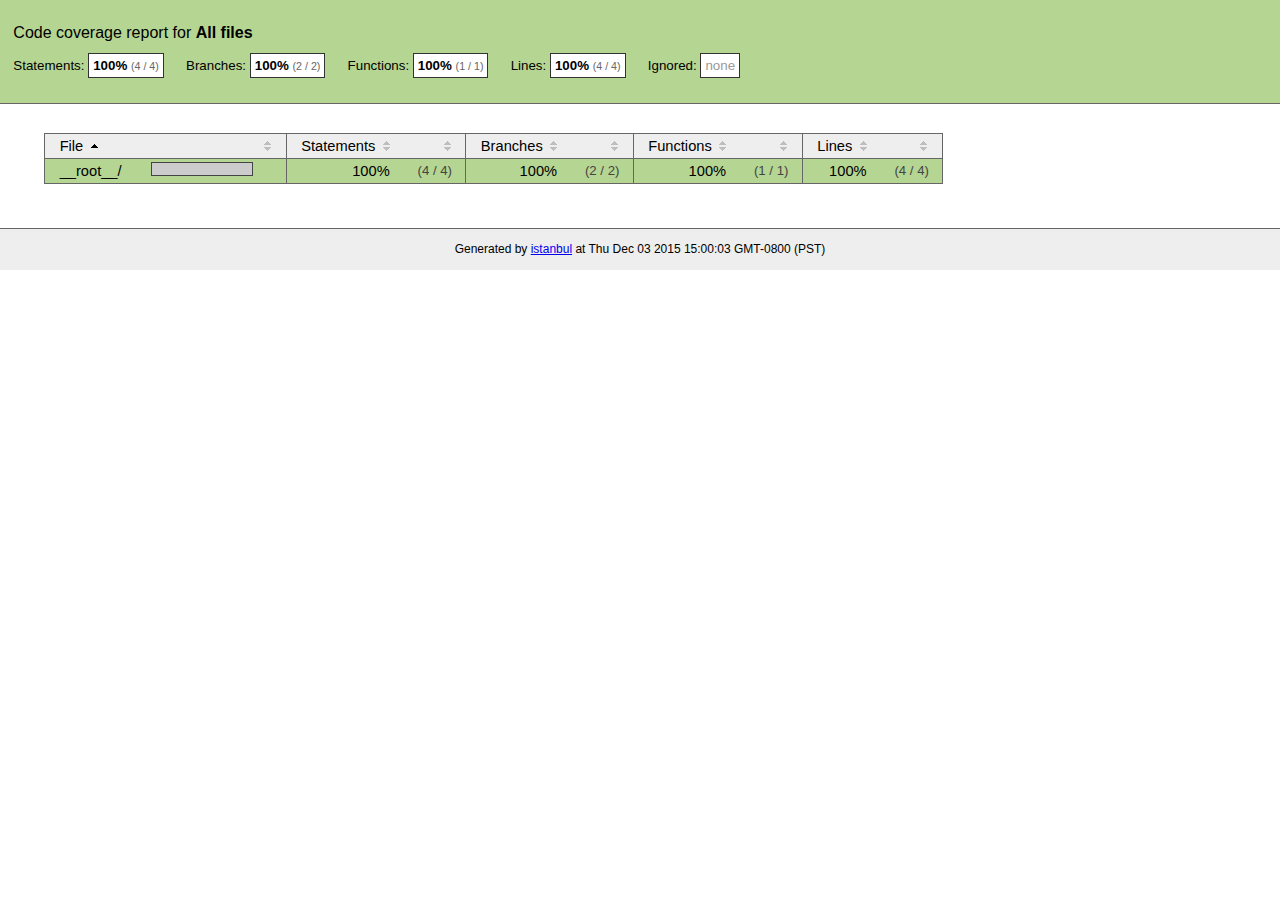
<file: .metadata/.plugins/org.eclipse.wildwebdeveloper.embedder.node/node-v16.14.2-win-x64/node_modules/npm/node_modules/unique-filename/coverage/index.html>
<!doctype html>
<html lang="en">
<head>
    <title>Code coverage report for All files</title>
    <meta charset="utf-8">
    <link rel="stylesheet" href="prettify.css">
    <link rel="stylesheet" href="base.css">
    <style type='text/css'>
        div.coverage-summary .sorter {
            background-image: url(sort-arrow-sprite.png);
        }
    </style>
</head>
<body>
<div class="header high">
    <h1>Code coverage report for <span class="entity">All files</span></h1>
    <h2>
        Statements: <span class="metric">100% <small>(4 / 4)</small></span> &nbsp;&nbsp;&nbsp;&nbsp;
        Branches: <span class="metric">100% <small>(2 / 2)</small></span> &nbsp;&nbsp;&nbsp;&nbsp;
        Functions: <span class="metric">100% <small>(1 / 1)</small></span> &nbsp;&nbsp;&nbsp;&nbsp;
        Lines: <span class="metric">100% <small>(4 / 4)</small></span> &nbsp;&nbsp;&nbsp;&nbsp;
        Ignored: <span class="metric"><span class="ignore-none">none</span></span> &nbsp;&nbsp;&nbsp;&nbsp;
    </h2>
    <div class="path"></div>
</div>
<div class="body">
<div class="coverage-summary">
<table>
<thead>
<tr>
   <th data-col="file" data-fmt="html" data-html="true" class="file">File</th>
   <th data-col="pic" data-type="number" data-fmt="html" data-html="true" class="pic"></th>
   <th data-col="statements" data-type="number" data-fmt="pct" class="pct">Statements</th>
   <th data-col="statements_raw" data-type="number" data-fmt="html" class="abs"></th>
   <th data-col="branches" data-type="number" data-fmt="pct" class="pct">Branches</th>
   <th data-col="branches_raw" data-type="number" data-fmt="html" class="abs"></th>
   <th data-col="functions" data-type="number" data-fmt="pct" class="pct">Functions</th>
   <th data-col="functions_raw" data-type="number" data-fmt="html" class="abs"></th>
   <th data-col="lines" data-type="number" data-fmt="pct" class="pct">Lines</th>
   <th data-col="lines_raw" data-type="number" data-fmt="html" class="abs"></th>
</tr>
</thead>
<tbody><tr>
	<td class="file high" data-value="__root__/"><a href="__root__/index.html">__root__/</a></td>
	<td data-value="100" class="pic high"><span class="cover-fill cover-full" style="width: 100px;"></span><span class="cover-empty" style="width:0px;"></span></td>
	<td data-value="100" class="pct high">100%</td>
	<td data-value="4" class="abs high">(4&nbsp;/&nbsp;4)</td>
	<td data-value="100" class="pct high">100%</td>
	<td data-value="2" class="abs high">(2&nbsp;/&nbsp;2)</td>
	<td data-value="100" class="pct high">100%</td>
	<td data-value="1" class="abs high">(1&nbsp;/&nbsp;1)</td>
	<td data-value="100" class="pct high">100%</td>
	<td data-value="4" class="abs high">(4&nbsp;/&nbsp;4)</td>
	</tr>

</tbody>
</table>
</div>
</div>
<div class="footer">
    <div class="meta">Generated by <a href="http://istanbul-js.org/" target="_blank">istanbul</a> at Thu Dec 03 2015 15:00:03 GMT-0800 (PST)</div>
</div>
<script src="prettify.js"></script>
<script>
window.onload = function () {
        if (typeof prettyPrint === 'function') {
            prettyPrint();
        }
};
</script>
<script src="sorter.js"></script>
</body>
</html>
</file>
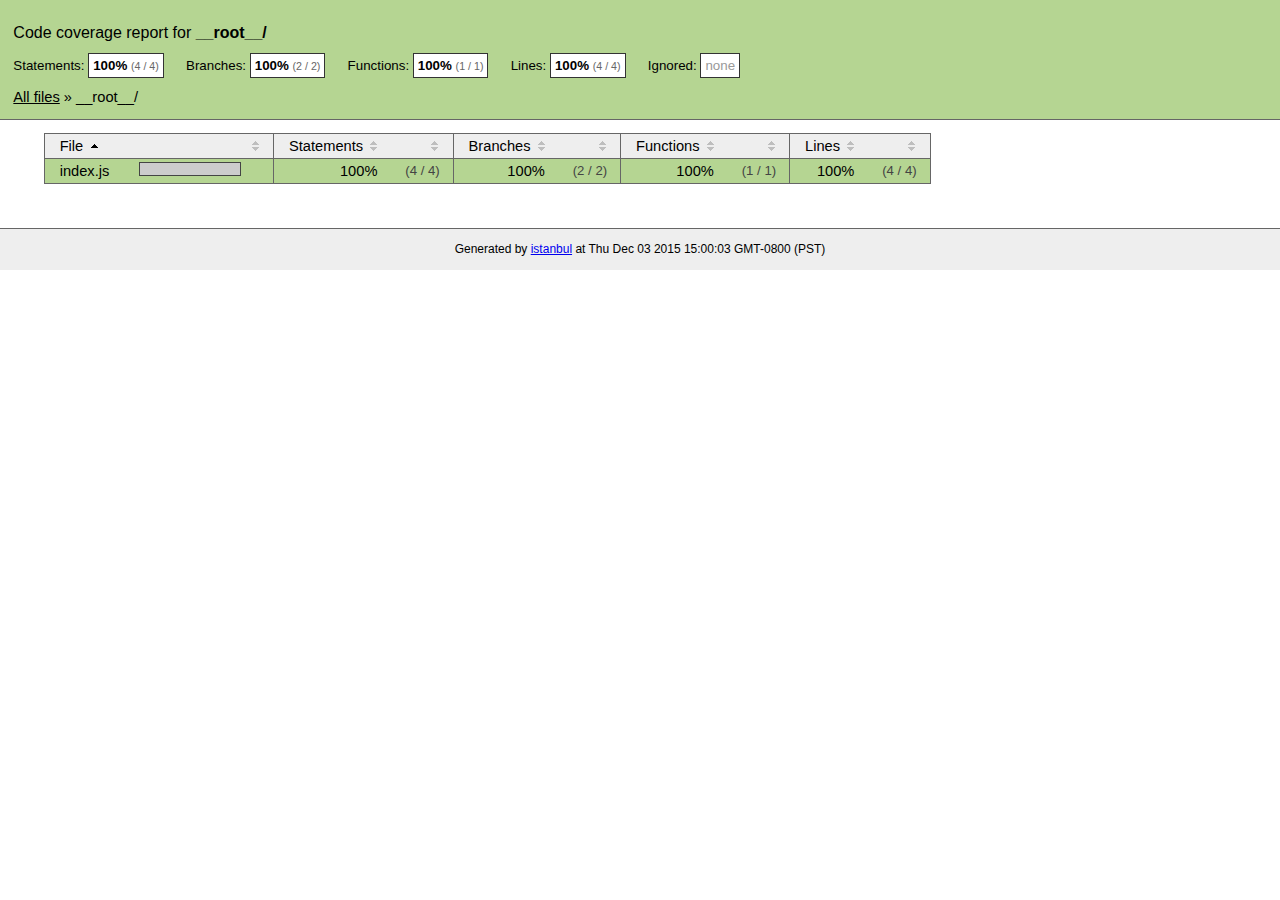
<file: .metadata/.plugins/org.eclipse.wildwebdeveloper.embedder.node/node-v16.14.2-win-x64/node_modules/npm/node_modules/unique-filename/coverage/__root__/index.html>
<!doctype html>
<html lang="en">
<head>
    <title>Code coverage report for __root__/</title>
    <meta charset="utf-8">
    <link rel="stylesheet" href="../prettify.css">
    <link rel="stylesheet" href="../base.css">
    <style type='text/css'>
        div.coverage-summary .sorter {
            background-image: url(../sort-arrow-sprite.png);
        }
    </style>
</head>
<body>
<div class="header high">
    <h1>Code coverage report for <span class="entity">__root__/</span></h1>
    <h2>
        Statements: <span class="metric">100% <small>(4 / 4)</small></span> &nbsp;&nbsp;&nbsp;&nbsp;
        Branches: <span class="metric">100% <small>(2 / 2)</small></span> &nbsp;&nbsp;&nbsp;&nbsp;
        Functions: <span class="metric">100% <small>(1 / 1)</small></span> &nbsp;&nbsp;&nbsp;&nbsp;
        Lines: <span class="metric">100% <small>(4 / 4)</small></span> &nbsp;&nbsp;&nbsp;&nbsp;
        Ignored: <span class="metric"><span class="ignore-none">none</span></span> &nbsp;&nbsp;&nbsp;&nbsp;
    </h2>
    <div class="path"><a href="../index.html">All files</a> &#187; __root__/</div>
</div>
<div class="body">
<div class="coverage-summary">
<table>
<thead>
<tr>
   <th data-col="file" data-fmt="html" data-html="true" class="file">File</th>
   <th data-col="pic" data-type="number" data-fmt="html" data-html="true" class="pic"></th>
   <th data-col="statements" data-type="number" data-fmt="pct" class="pct">Statements</th>
   <th data-col="statements_raw" data-type="number" data-fmt="html" class="abs"></th>
   <th data-col="branches" data-type="number" data-fmt="pct" class="pct">Branches</th>
   <th data-col="branches_raw" data-type="number" data-fmt="html" class="abs"></th>
   <th data-col="functions" data-type="number" data-fmt="pct" class="pct">Functions</th>
   <th data-col="functions_raw" data-type="number" data-fmt="html" class="abs"></th>
   <th data-col="lines" data-type="number" data-fmt="pct" class="pct">Lines</th>
   <th data-col="lines_raw" data-type="number" data-fmt="html" class="abs"></th>
</tr>
</thead>
<tbody><tr>
	<td class="file high" data-value="index.js"><a href="index.js.html">index.js</a></td>
	<td data-value="100" class="pic high"><span class="cover-fill cover-full" style="width: 100px;"></span><span class="cover-empty" style="width:0px;"></span></td>
	<td data-value="100" class="pct high">100%</td>
	<td data-value="4" class="abs high">(4&nbsp;/&nbsp;4)</td>
	<td data-value="100" class="pct high">100%</td>
	<td data-value="2" class="abs high">(2&nbsp;/&nbsp;2)</td>
	<td data-value="100" class="pct high">100%</td>
	<td data-value="1" class="abs high">(1&nbsp;/&nbsp;1)</td>
	<td data-value="100" class="pct high">100%</td>
	<td data-value="4" class="abs high">(4&nbsp;/&nbsp;4)</td>
	</tr>

</tbody>
</table>
</div>
</div>
<div class="footer">
    <div class="meta">Generated by <a href="http://istanbul-js.org/" target="_blank">istanbul</a> at Thu Dec 03 2015 15:00:03 GMT-0800 (PST)</div>
</div>
<script src="../prettify.js"></script>
<script>
window.onload = function () {
        if (typeof prettyPrint === 'function') {
            prettyPrint();
        }
};
</script>
<script src="../sorter.js"></script>
</body>
</html>
</file>
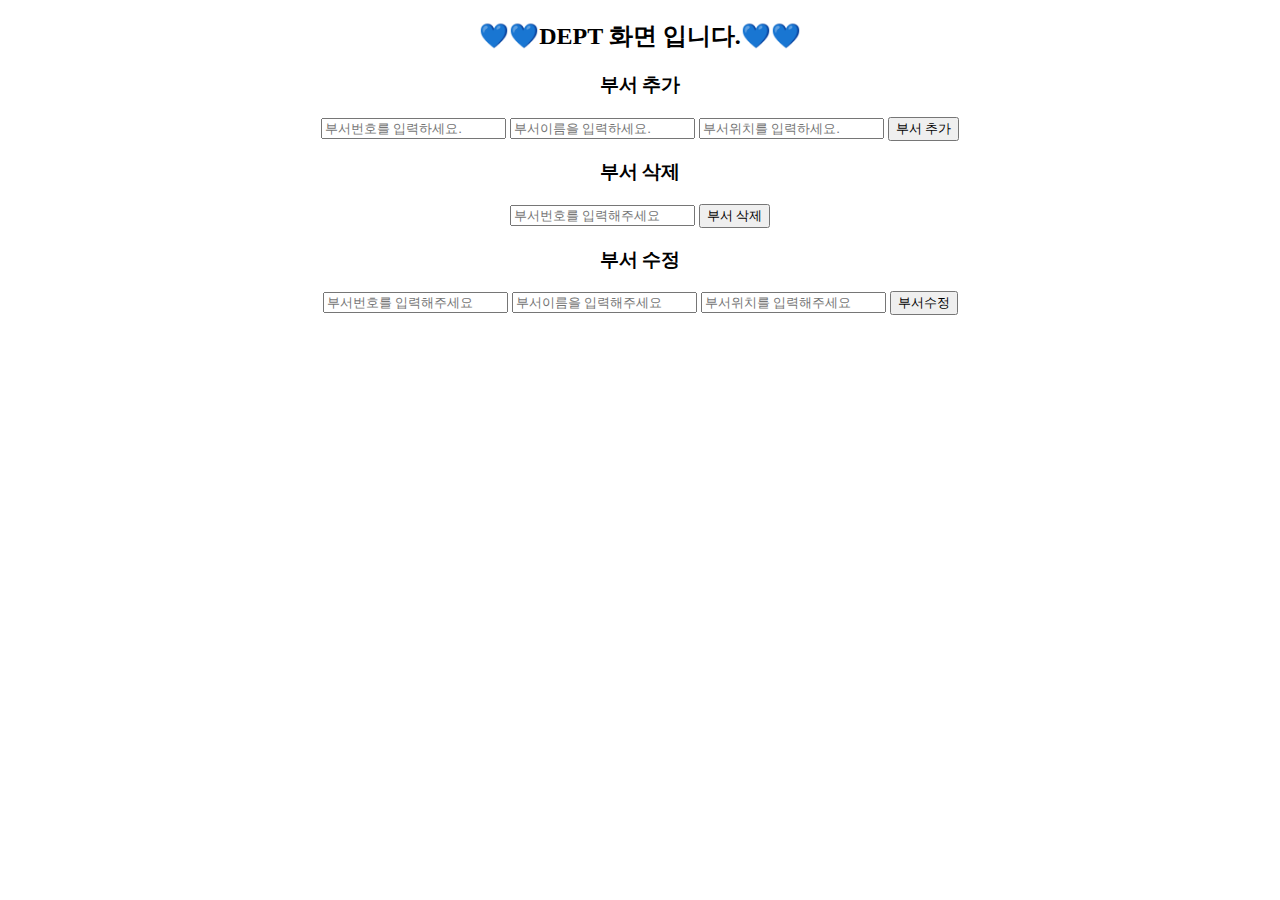
<file: demo/src/main/resources/templates/dept.html>
<!DOCTYPE html>
<html>
<head>
<meta charset="UTF-8">
<title>Insert title here</title>
<style>
body {
	text-align: center;
}

h2 {
	text-align: center;
}

table {
	font-family: arial, sans-serif;
	border-collapse: collapse;
	width: 100%;
}

td, th {
	border: 1px solid #dddddd;
	text-align: center;
	padding: 8px;
}

tr:nth-child(even) {
	background-color: skyblue;
}
</style>
</head>
<body>
	<h2>💙💙DEPT 화면 입니다.💙💙</h2>
	<h3>부서 추가</h3>
	<input id="deptno" type="text" placeholder="부서번호를 입력하세요." />
	<input id="dname" type="text" placeholder="부서이름을 입력하세요." />
	<input id="loc" type="text" placeholder="부서위치를 입력하세요." />
	<button onclick="deptJoin()" type="button">부서 추가</button>
	
	<h3>부서 삭제</h3>
	<input id="d_deptno" type="text" placeholder="부서번호를 입력해주세요">
	<button type="button" onclick="deptDelete()">부서 삭제</button>
	
	<h3>부서 수정</h3>
	<input id = "u_deptno" type = "text" placeholder ="부서번호를 입력해주세요">
	<input id = "u_dname" type = "text" placeholder = "부서이름을 입력해주세요">
	<input id = "u_loc" type = "text" placeholder = "부서위치를 입력해주세요">
	<button type ="button" onclick="updateDept()">부서수정</button>
	<div id="data"></div>

</body>
<script src="https://code.jquery.com/jquery-3.6.1.js"
	integrity="sha256-3zlB5s2uwoUzrXK3BT7AX3FyvojsraNFxCc2vC/7pNI="
	crossorigin="anonymous"></script>
<script type="text/javascript">
	function doSubmit() {
		//AJAX 호출
		$
				.ajax({
					url : '/api/v1/dept',
					contentType : 'application/json',//서버에 json타입으로 보낼 예정(요청)
					type : 'GET',
					dataType : 'json',
					success : function(response) {
						console.log(response)
						var table = "<table align = center><th>DEPTNO</th><th>DNAME</th><th>LOC</th> ";
						for ( var i in response) {
							table += "<tr><td>" + response[i].deptno
									+ "</td><td>" + response[i].dname
									+ "</td><td>" + response[i].loc
									+ "</td></tr>"
						}
						;
						table += "</table>"
						$("#data").append(table);
					}
				})
	}
	function deptJoin() {
		var deptno = $("#deptno").val();
		var dname = $("#dname").val();
		var loc = $("#loc").val();

		var jsonData = {
			"deptno" : deptno,
			"dname" : dname,
			"loc" : loc,
		};
		if (deptno == "") {
			alert("부서번호를 입력해주세요💢💢💢💢")
			$("#deptno").focus();
			return false;
		}
		//AJAX 호출
		$.ajax({
			url : '/api/v1/dept/deptjoin',
			contentType : 'application/json',//서버에 json타입으로 보낼 예정(요청)
			type : 'POST',
			data : JSON.stringify(jsonData),
			dataType : 'json',
			success : function(response) {
				console.log(response);
				alert("💌부서추가성공💌");
				location.reload();//강제새로고침
			}
		});
	}
	doSubmit();
	function deptDelete() {
		//사원번호입력이 1~9999 넘으면 "잘못된 사원번호 입니다" alert
		var deptno = $("#d_deptno").val();
		if (deptno == "") {
			alert("부서번호를 입력해주세요💢💢💢💢")
			$("#deptno").focus();
			return false;
		}
		//사원삭제
		$.ajax({
			url : "/api/v1/dept/" + deptno,
			type : 'DELETE',
			dataType : 'json',
			success : function(response) {
				console.log(response)
				alert("💔부서삭제완료💔")
				location.reload();//강제새로고침
			}
		});
	}
	function updateDept(){
		var deptno = $("#u_deptno").val();
		var dname = $("#u_dname").val();
		var loc = $("#u_loc").val();
		
		var jsonData = {
				"deptno" : deptno,
				"dname" : dname,
				"loc" : loc,
			};
		$.ajax({
			url : '/api/v1/dept/',
			type : 'PATCH',
			contentType : 'application/json',//서버에 json타입으로 보낼 예정(요청)
			data : JSON.stringify(jsonData),
			dataType : 'json',
			success : function(response) {
				console.log(response);
				alert("부서수정완료");
				location.reload();//강제새로고침
			}
		});
	}
	
</script>
</html>
</file>
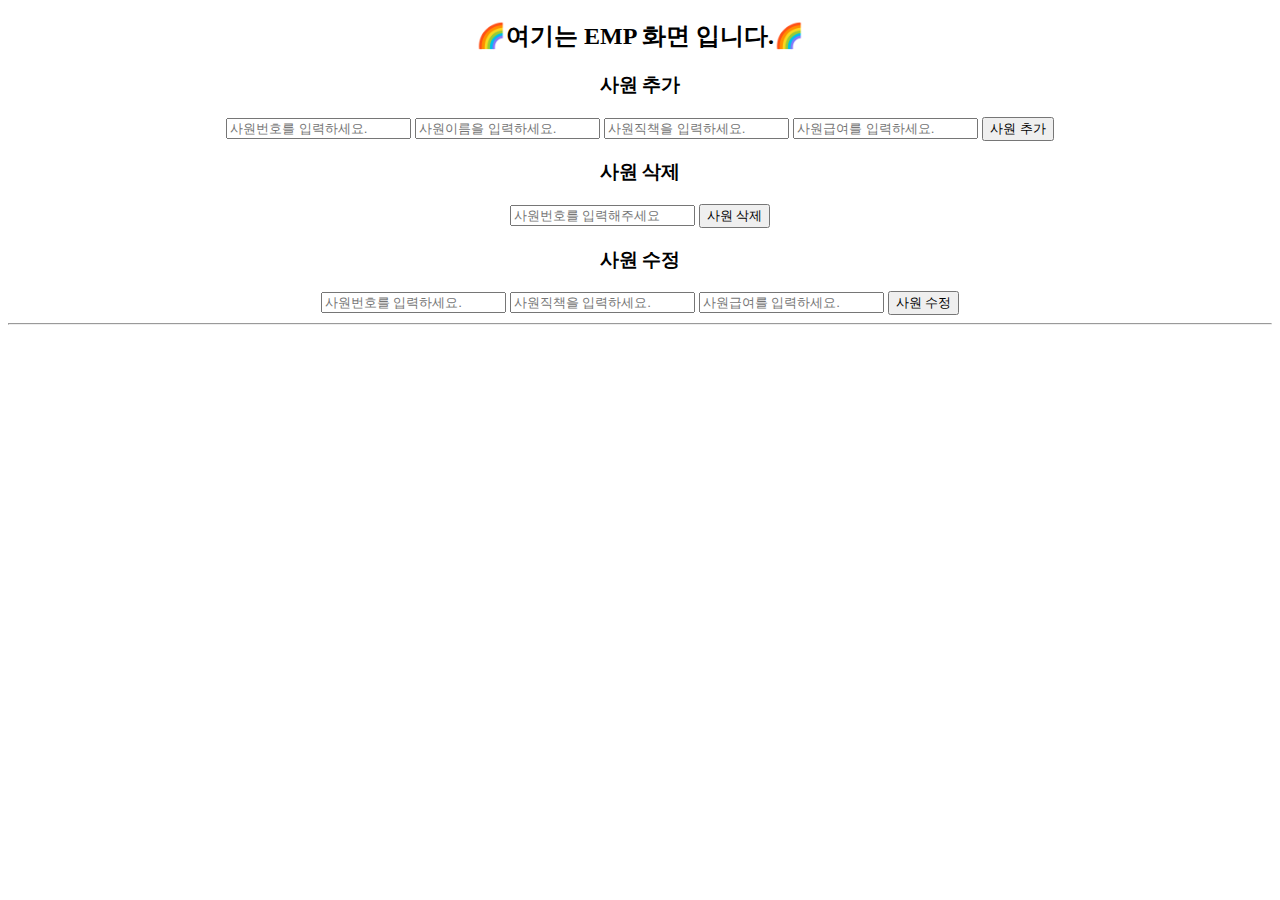
<file: demo/src/main/resources/templates/emp.html>
<!DOCTYPE html>
<html>
<head>
<meta charset="UTF-8">
<title>Insert title here</title>
<style>
body {
	text-align: center;
}

h2 {
	text-align: center;
}

table {
	font-family: arial, sans-serif;
	border-collapse: collapse;
	width: 100%;
}

td, th {
	border: 1px solid #dddddd;
	text-align: center;
	padding: 8px;
}

tr:nth-child(even) {
	background-color: lightpink;
}
</style>
</head>
<body>
	<h2>🌈여기는 EMP 화면 입니다.🌈</h2>
	<h3>사원 추가</h3>
	<input id="empno" type="text" placeholder="사원번호를 입력하세요." />
	<input id="ename" type="text" placeholder="사원이름을 입력하세요." />
	<input id="job" type="text" placeholder="사원직책을 입력하세요." />
	<input id="sal" type="text" placeholder="사원급여를 입력하세요." />
	<button onclick="join()" type="button">사원 추가</button>
	
	<h3>사원 삭제</h3>
	<input id="d_empno" type="text" placeholder="사원번호를 입력해주세요">
	<button type="button" onclick="doDelete()">사원 삭제</button>

	<h3>사원 수정</h3>
	<input id="u_empno" type="text" placeholder="사원번호를 입력하세요." />
	<input id="u_job" type="text" placeholder="사원직책을 입력하세요." />
	<input id="u_sal" type="text" placeholder="사원급여를 입력하세요." />
	<button onclick="doUpdate()" type="button">사원 수정</button>
<hr>	
	<div id="data"></div>

</body>
<script src="https://code.jquery.com/jquery-3.6.1.js"
	integrity="sha256-3zlB5s2uwoUzrXK3BT7AX3FyvojsraNFxCc2vC/7pNI="
	crossorigin="anonymous"></script>
<script type="text/javascript">
	function doSubmit() {
		//AJAX 호출
		$.ajax({
			url : '/api/v1/emp',
			contentType : 'application/json',//서버에 json타입으로 보낼 예정(요청)
			type : 'GET',
			dataType : 'json',
			success : function(response) {
				console.log(response)
				var table = "<table align = center> ";
				for ( var i in response) {
					table += "<tr><td>" + response[i].empno + "</td><td>"
							+ response[i].ename + "</td><td>" + response[i].job
							+ "</td><td>" + response[i].hiredate + "</td><td>"
							+ response[i].sal + "</td></tr>"
				}
				;
				table += "</table>"
				$("#data").append(table);
			}
		})
	}
	function join() {
		var empno = $("#empno").val();
		var ename = $("#ename").val();
		var job = $("#job").val();
		var sal = $("#sal").val();

		var jsonData = {
			"empno" : empno,
			"ename" : ename,
			"job" : job,
			"sal" : sal,
		};
		//AJAX 호출
		$.ajax({
			url : '/api/v1/emp/join',
			contentType : 'application/json',//서버에 json타입으로 보낼 예정(요청)
			type : 'POST',
			data : JSON.stringify(jsonData),
			dataType : 'json',
			success : function(response) {
				console.log(response)
				alert("사원추가완료")
				location.reload();//강제새로고침
			}
		});
	}
	doSubmit();
	function doDelete() {
		//사원번호입력이 1~9999 넘으면 "잘못된 사원번호 입니다" alert
		var empno = $("#d_empno").val();
		if (empno == "") {
			alert("사원번호를 입력해주세요")
			$("#d_empno").focus();
			return false;
		}
		if (empno<1 || empno>9999) {
			alert("잘못된 사원번호 입니다")
			$("#d_empno").focus();
			$("#d_empno").val('');
			return false;
		}
		//사원삭제
		$.ajax({
			url : "/api/v1/emp/"+empno,
			type : 'DELETE',
			dataType : 'json',
			success : function(response) {
				console.log(response)
				alert("사원삭제완료")
				location.reload();//강제새로고침
			}
		});
		
	}
	function doUpdate(){
		var empno = $("#u_empno").val();
		var job = $("#u_job").val();
		var sal = $("#u_sal").val();

		var jsonData = {
			"empno" : empno,
			"job" : job,
			"sal" : sal,
		};
		$.ajax({
			url : '/api/v1/emp/',
			type : 'PATCH',
			contentType : 'application/json',//서버에 json타입으로 보낼 예정(요청)
			data : JSON.stringify(jsonData),
			dataType : 'json',
			success : function(response) {
				console.log(response);
				alert("사원수정완료");
				location.reload();//강제새로고침
			}
		});
	}
	
</script>
</html>
</file>
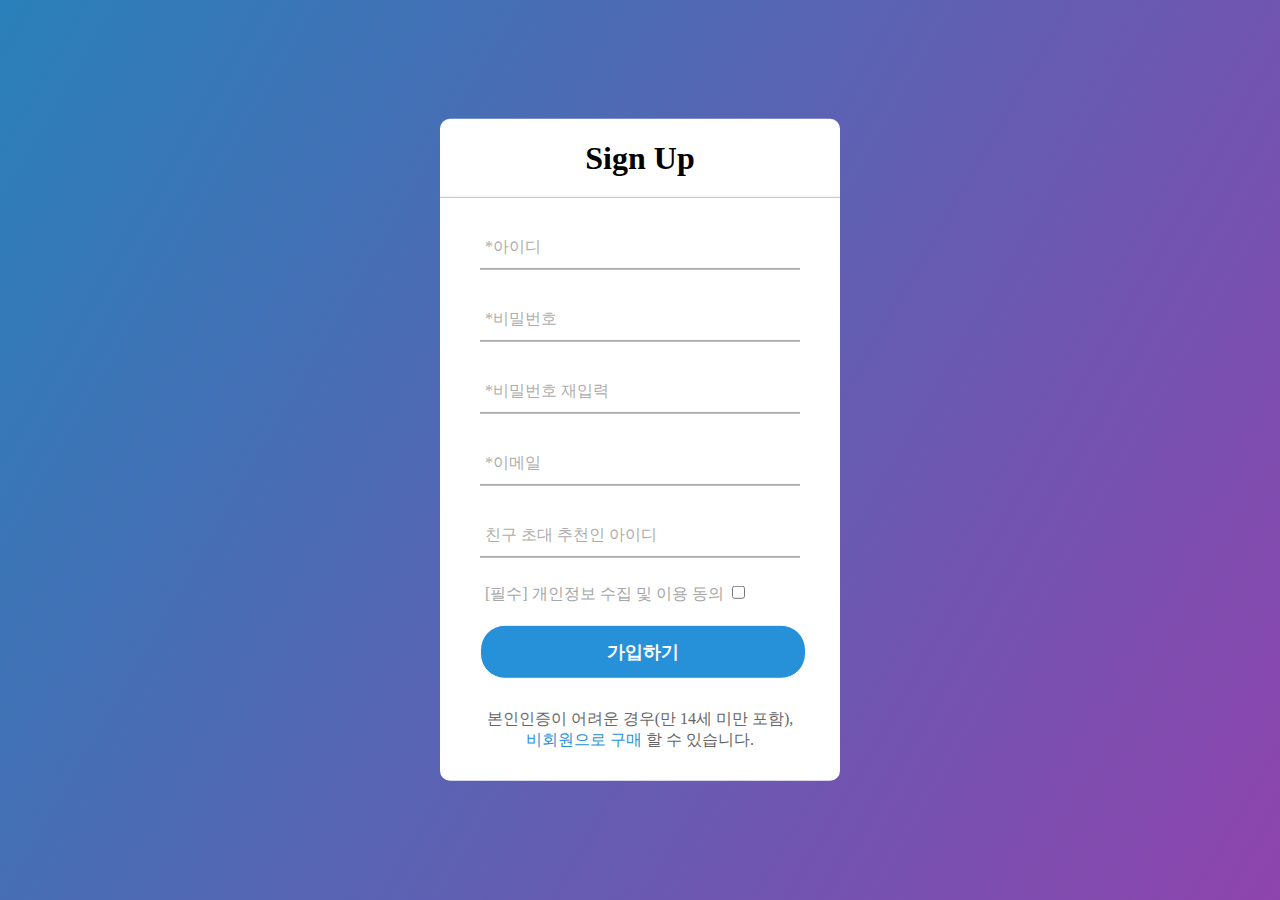
<file: demo/src/main/resources/templates/login.html>
<!DOCTYPE html>
<html lang="en">
  <head>
    <meta charset="UTF-8" />
    <meta http-equiv="X-UA-Compatible" content="IE=edge" />
    <meta name="viewport" content="width=device-width, initial-scale=1.0" />
    <title>상원쇼핑몰</title>
    <style>
    body {
    margin: 0;
    padding: 0;
    background: linear-gradient(120deg, #2980b9, #8e44ad);
    height: 100vh;
    overflow: hidden;
    box-sizing: border-box;
    }

    .container {
    position: absolute;
    top: 50%;
    left: 50%;
    transform: translate(-50%, -50%);
    width: 400px;
    background: white;
    border-radius: 10px;
    }

    .container h1 {
    text-align: center;
    padding: 0 0 20px 0;
    border-bottom: 1px solid silver;
    }

    .login-form {
    padding: 0 40px;
    }

    .txt-field {
    position: relative;
    border-bottom: 2px solid #adadad;
    margin: 30px 0;
    }

    .txt-field input {
    width: 100%;
    padding: 0 5px;
    height: 40px;
    font-size: 16px;
    border: none;
    outline: none;
    }

    .txt-field input:focus ~ label,
    .txt-field input:valid ~ label {
    top: -5px;
    color: #2691d9;
    transition: 0.5s;
    font-size: 13px;
    }

    .txt-field label {
    position: absolute;
    top: 50%;
    left: 5px;
    color: #adadad;
    transform: translateY(-50%);
    font-size: 16px;
    pointer-events: none;
    }

    .pass {
    margin: -5px 0 20px 5px;
    color: #a6a6a6;
    cursor: pointer;
    }

    .pass:hover {
    text-decoration: underline;
    }

    .login-btn {
    width: 100%;
    height: 50px;
    border: 1px solid;
    background: #2691d9;
    border-radius: 25px;
    font-size: 18px;
    text-align: center;
    color: white;
    font-weight: 700;
    cursor: pointer;
    outline: none;
    }

    .signup-link {
    margin: 30px 0;
    text-align: center;
    font-size: 16px;
    color: #666666;
    }

    .signup-link a {
    color: #2691d9;
    text-decoration: none;
    }

    .signup-link a:hover {
    text-decoration: underline;
    }
    .login-btn:hover{
      transition: 1s;
      background-color: #fff;
      color: #2691d9;
    }
    </style>
  </head>
  <body>
    <div class="container">
      <h1>Sign Up</h1>
      <div class="login-form">
        <div class="txt-field">
          <input id="userId" type="text" required />
          <label>*아이디</label>
        </div>
        <div class="txt-field">
          <input id="userPassword" type="password" required />
          <label>*비밀번호</label>
        </div>
        <div class="txt-field">
            <input id="userRePassword" type="password" required />
            <label>*비밀번호 재입력</label>
        </div>
        <div class="txt-field">
            <input id="userEmail" type="email" required />
            <label>*이메일</label>
        </div>
        <div class="txt-field">
            <input id="friendId" type="email" required />
            <label>친구 초대 추천인 아이디</label>
        </div>
        <div class="pass">
          <label for="login-status">[필수] 개인정보 수집 및 이용 동의</label>
          <input type="checkbox" id="login-status" value="stay" />
        </div>
        <input class="login-btn" type="butten" value="가입하기" onclick="doJoin()"/>
        <div class="signup-link">본인인증이 어려운 경우(만 14세 미만 포함), <a href="#" onclick="doClick();">비회원으로 구매</a> 할 수 있습니다.</div>
      </div>
    </div>
    <script src="https://code.jquery.com/jquery-3.6.1.js"
    integrity="sha256-3zlB5s2uwoUzrXK3BT7AX3FyvojsraNFxCc2vC/7pNI="
    crossorigin="anonymous"></script>
    <script>
        /*
        난이도 하 (문제 1 ~ 5번 조건 불일치 시 alert 출력)
        문제1. 아이디는 5글자 - 11자입니다. 
        문제2. 비밀번호는 최소 8자 입니다.
        문제3. 비밀번호와 비밀번호재입력은 일치해야 합니다.
        문제4. 아이디 부터 이메일까지는 필수입력란 입니다.
        문제5. 개인정보 수집 및 이용동의는 체크해야 합니다. 
        문제6. 비회원으로 구매 클릭 시 "서비스 점검 중 입니다." alert 출력

        난이도 중
        문제1. 이메일은 gmail.com , naver.com , hanmail.net만 사용가능 합니다.
        다른 이메일을 입력하면 "사용할 수 없는 이메일입니다." alert 출력
        문제2. 아이디의 모든 대문자를 대응되는 소문자로 치환합니다. ex) HYUNSANGWON -> hyunsangwon

        모든 조건 만족하면 "신규회원가입완료 500포인트 지급!" alert 출력
        */
      let doJoin = () => {
        //제이쿼리로 값 가져오기
        let userId = $('#userId').val();
        //1번 아이디는 5글자 - 11자입니다. 
        if(userId.length < 5 || userId.length > 11){
          alert('아이디는 5글자 - 11자입니다.');
          $('#userId').focus();
          return false;
        }
        //문제2. 비밀번호는 최소 8자 입니다.
        let userPassword = $('#userPassword').val();
        let userRePassword = $('#userRePassword').val();
        if(userPassword.length < 8){
          alert('최소 8자 입니다.');
          $('#userPassword').focus();
          return false;
        }
        if(userRePassword.length < 8){
          alert('최소 8자 입니다.');
          $('#userRePassword').focus();
          return false;
        }
        //문제3. 비밀번호와 비밀번호재입력은 일치해야 합니다.
        if(userPassword !== userRePassword){
          alert('비밀번호가 서로 달라용~ 😡');
          return false;
        }
        //문제4. 아이디 부터 이메일까지는 필수입력란 입니다.
        if(userId === ''){
          alert('값을 입력하세요! 😢');
          $('#userId').focus();
          return false;
        }
        if(userPassword === ''){
          alert('값을 입력하세요! 😢');
          $('#userPassword').focus();
          return false;
        }
        if(userRePassword === ''){
          alert('값을 입력하세요! 😢');
          $('#userRePassword').focus();
          return false;
        }
        let userEmail = $('#userEmail').val();
        if(userEmail === ''){
          alert('값을 입력하세요! 😢');
          $('#userEmail').focus();
          return false;
        }
        //문제5. 개인정보 수집 및 이용동의는 체크해야 합니다. 
        let loginStatus = $('#login-status').is(":checked");
        if(!loginStatus){
          alert('개인정보 수집 및 이용동의는 체크해야 합니다. ');
          $('#login-status').focus();
          return false;
        }

        //문제1. 이메일은 gmail.com , naver.com , hanmail.net만 사용가능 합니다.
        //다른 이메일을 입력하면 "사용할 수 없는 이메일입니다." alert 출력
        const EMAIL = ['gmail.com', 'naver.com', 'hanmail.net'];
        let inputEmail = userEmail.split("@");
        let count = 0;

        for(let i=0; i<EMAIL.length; i++){
          if(inputEmail[1] === EMAIL[i]){
            ++count;
          }
        }

        if(count <= 0 ){
          alert('사용할 수 없는 이메일입니다.');
          return false;
        }
        // 문제2. 아이디의 모든 대문자를 대응되는 소문자로 치환합니다. ex) HYUNSANGWON -> hyunsangwon
        console.log(userId.toLowerCase());

        alert('회원가입 완료 🎉🎊🎈');
        
       var jsonData ={
    		   "userId" : userId,
    		   "userPassword" : userPassword,
    		   "userEmail" : userEmail
       };
       
       //AJAX 호출
       $.ajax({
    	   url : '/api/v1/join',
    	   contentType:'application/json',//서버에 json타입으로 보낼 예정(요청)
	        type : 'POST',
	        data : JSON.stringify(jsonData),
	        dataType: 'json',
	        success: function (response) {
	        	
	        }
       })
       
      }

      let doClick = () => {
        alert('서비스 점검 중 입니다.');
      }

   </script>
  </body>
</html>
</file>
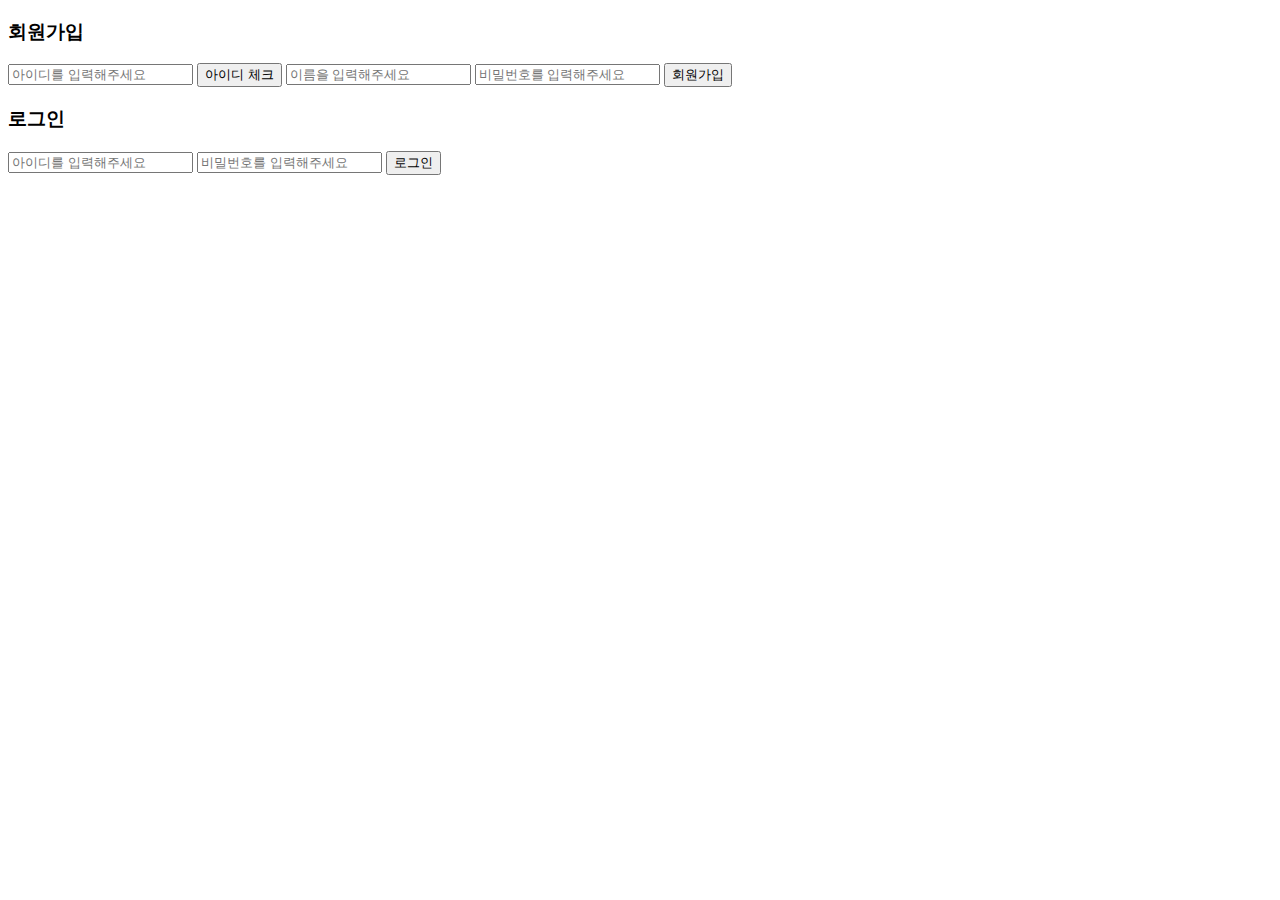
<file: demo/src/main/resources/templates/login3.html>
<!DOCTYPE html >
<html>
<head>
<meta charset="UTF-8">
<title></title>
</head>
<body>
	<h3>회원가입</h3>
	<input id="userId" type="text" placeholder="아이디를 입력해주세요">
	<button type="button" onclick="doCheck()">아이디 체크</button>
	<input id="userName" type="text" placeholder="이름을 입력해주세요">
	<input id="userPw" type="password" placeholder="비밀번호를 입력해주세요">
	<button type="button" onclick="doJoin()">회원가입</button>

	<h3>로그인</h3>
	<input id="i_userId" type="text" placeholder="아이디를 입력해주세요">
	<input id="i_userPw" type="password" placeholder="비밀번호를 입력해주세요">
	<button type="button" onclick="doLogin()">로그인</button>
</body>
<script src="https://code.jquery.com/jquery-3.6.1.js"
	integrity="sha256-3zlB5s2uwoUzrXK3BT7AX3FyvojsraNFxCc2vC/7pNI="
	crossorigin="anonymous"></script>
<script>
	function doLogin(){
		var id = $("#i_userId");
		var pw = $("#i_userPw");
		var jsonData = {
				"id" : id.val(),
				"pw" : pw.val()
			};
		if (id.val() == "") {
			alert("아이디를 입력해주세요🙏🙏");
			id.focus();
			return false;
		}
		if (pw.val() == "") {
			alert("비밀번호를 입력해주세요🙏🙏");
			pw.focus();
			return false;
		}
		$.ajax({
			url : '/api/v1/login',
			type : 'POST',//get으로 하면 비밀번호가 유출될수있기 때문에 post로 함
			contentType : 'application/json',//서버에 json타입으로 보낼 예정(요청)
			data : JSON.stringify(jsonData),
			dataType : 'json',
			success : function(response) {
			if(response.user){
				//페이지 이동 로직구현 예정
				alert(response.name + "님, 환영합니다 😘😘");
				location.href ="/users";
			}else{
				alert("아이디 혹은 비밀번호가 틀렸습니다🙄🙄");
			}
			}
		});
	}

	function doJoin() {
		//js로 빈칸 체크하기
		var id = $("#userId");
		var name = $("#userName");
		var pw = $("#userPw");
		
		var jsonData = {
				"id" : id.val(),
				"name" : name.val(),
				"pw" : pw.val()
			};
		if (id.val() == "") {
			alert("아이디를 입력해주세요🙏🙏");
			id.focus();
			return false;
		}
		if (name.val() == "") {
			alert("이름을 입력해주세요🙏🙏");
			name.focus();
			return false;
		}
		if (pw.val() == "") {
			alert("비밀번호를 입력해주세요🙏🙏");
			pw.focus();
			return false;
		}
		
		$.ajax({
			url : '/api/v1/users',
			contentType : 'application/json',//서버에 json타입으로 보낼 예정(요청)
			type : 'POST',
			data : JSON.stringify(jsonData),
			dataType : 'json',
			success : function(response) {
				console.log(response);
				alert("회원가입 축하한다;; 💢")
				location.reload();//강제새로고침
			}
		});

		return true;
		
	}
	var isCheck = false;
	// 아이디 중복 체크 : 이미 가입된 아이디 찾기!
	function doCheck(){
		var id = $('#userId').val();
		$.ajax({
			url : '/api/v1/users/'+id,
			type : 'GET',
			dataType : 'json',
			success : function(response){
				// true면 이미 가입한 아이디가 존재!
				if(response){
					alert('이미 가입된 아이디 입니다!');
					return false;
				}else{
					alert('사용 가능한 아이디 입니다!');
					isCheck = true;
					return false;
				}
			}
		})
	}
</script>
</html>
</file>
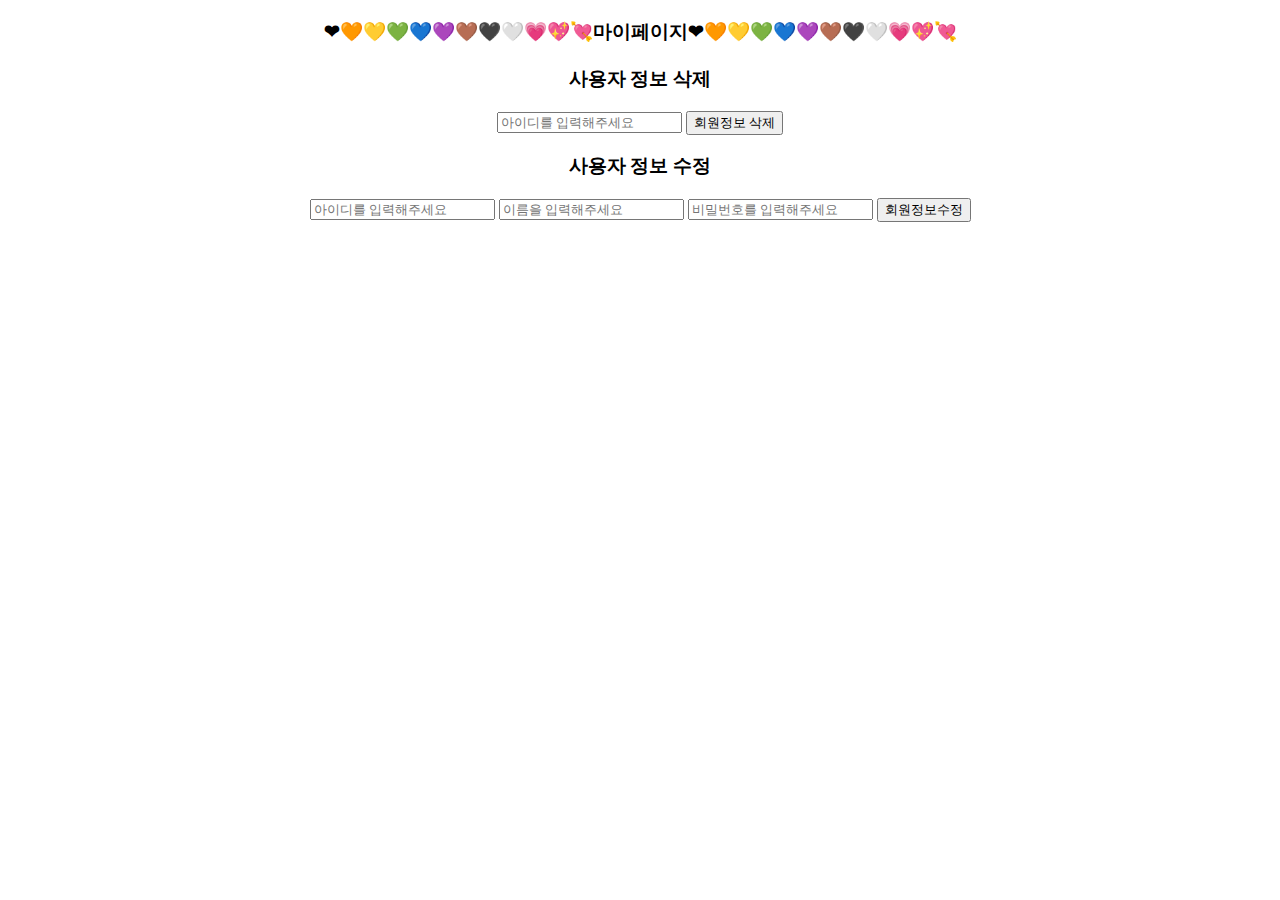
<file: demo/src/main/resources/templates/users.html>
<!DOCTYPE html>
<html>
<head>
<meta charset="UTF-8">
<title>Insert title here</title>
<style>
body {
	text-align: center;
}

h2 {
	text-align: center;
}

table {
	font-family: arial, sans-serif;
	border-collapse: collapse;
	width: 100%;
}

td, th {
	border: 1px solid #dddddd;
	text-align: center;
	padding: 8px;
}

tr:nth-child(even) {
	background-color: pink;
}
</style>
</head>
<body>
	<h3>❤🧡💛💚💙💜🤎🖤🤍💗💖💘마이페이지❤🧡💛💚💙💜🤎🖤🤍💗💖💘</h3>
	<h4 th:text = "${name} + '님 환영합니다!'"> </h4>
	<h3>사용자 정보 삭제</h3>
	<input id="userId" type="text" placeholder="아이디를 입력해주세요">
	<button type="button" onclick="usersDelete()">회원정보 삭제</button>

	<h3>사용자 정보 수정</h3>
	<input id="u_userId" type="text" placeholder="아이디를 입력해주세요">
	<input id="u_userName" type="text" placeholder="이름을 입력해주세요">
	<input id="u_userPw" type="password" placeholder="비밀번호를 입력해주세요">
	<button type="button" onclick="usersUpdate()">회원정보수정</button>

	<div id="data"></div>
</body>
<script src="https://code.jquery.com/jquery-3.6.1.js"
	integrity="sha256-3zlB5s2uwoUzrXK3BT7AX3FyvojsraNFxCc2vC/7pNI="
	crossorigin="anonymous"></script>
<script type="text/javascript">
	function doSubmit() {
		//AJAX 호출
		$.ajax({
					url : '/api/v1/users',
					contentType : 'application/json',//서버에 json타입으로 보낼 예정(요청)
					type : 'GET',
					dataType : 'json',
					success : function(response) {
						console.log(response)
						var table = "<table align = center><th>유저아이디</th><th>비밀번호</th><th>유저이름</th> ";
						for ( var i in response) {
							table += "<tr><td>" + response[i].id + "</td><td>"
									+ response[i].pw + "</td><td>"
									+ response[i].name + "</td></tr>"
						}
						;
						table += "</table>"
						$("#data").append(table);
					}
				})
	
	}
	doSubmit();
	function usersDelete() {
		//사원번호입력이 1~9999 넘으면 "잘못된 사원번호 입니다" alert
		var id = $("#userId").val();
		if (id == "") {
			alert("아이디를 입력해주세요💢💢💢💢")
			$("#userId").focus();
			return false;
		}
		//사원삭제
		$.ajax({
			url : "/api/v1/users/" + id,
			type : 'DELETE',
			dataType : 'json',
			success : function(response) {
				console.log(response)
				alert("💔삭제완료💔")
				location.reload();//강제새로고침
			}
		});
	}
	function usersUpdate(){
		var id = $("#u_userId").val();
		var pw = $("#u_userPw").val();
		var name = $("#u_userName").val();
		
		var jsonData = {
				"id" : id,
				"pw" : pw,
				"name" : name,
			};
		$.ajax({
			url : '/api/v1/users/usersjoin',
			type : 'PATCH',
			contentType : 'application/json',//서버에 json타입으로 보낼 예정(요청)
			data : JSON.stringify(jsonData),
			dataType : 'json',
			success : function(response) {
				console.log(response);
				alert("수정완료");
				location.reload();//강제새로고침
			}
		});
	}
</script>
</html>
</file>
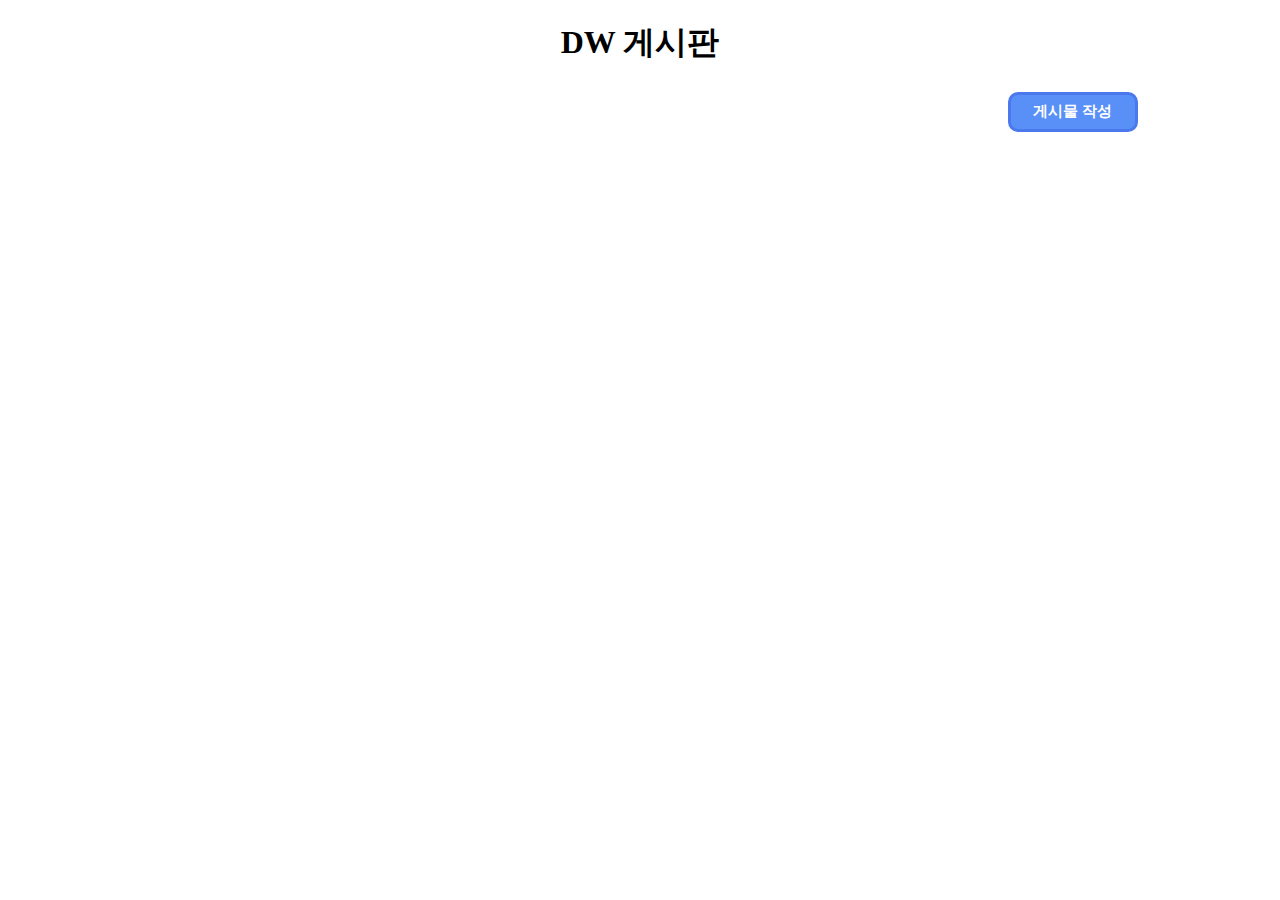
<file: emp/src/main/resources/templates/board.html>
<!DOCTYPE html>
<html>
<head>
<meta charset="UTF-8" />
<title>Insert title here</title>
<style type="text/css">
body {
	margin: 0;
	padding: 0;
	box-sizing: border-box;
	text-align: center;
}

wrap {
	width: 1000px;
}

table {
	width: 1000px;
	margin: 0 auto;
}

table th {
	height: 30px;
	background-color: gray;
	color: white;
}

table tr td {
	height: 30px;
	background-color: lightgray;
}

button {
	width: 130px;
	height: 40px;
	font: bold 15px "굴림", Gulim;
	color: white;
	border-radius: 10px;
	border: 3px solid rgb(76, 120, 238);
	background-color: rgb(89, 144, 247);
	margin: 5px;
	margin-right: -860px;
}
</style>
</head>
<body>
	<div id="wrap">
		<h1>DW 게시판</h1>
		<button onclick="resisterDoc()">게시물 작성</button>
	</div>
	<div id="data"></div>

</body>
<script src="https://code.jquery.com/jquery-3.6.1.js"
	integrity="sha256-3zlB5s2uwoUzrXK3BT7AX3FyvojsraNFxCc2vC/7pNI="
	crossorigin="anonymous"></script>
<script type="text/javascript">
	function doSubmit() {
		//AJAX 호출
		$.ajax({
					url : '/api/v1/board',
					contentType : 'application/json',//서버에 json타입으로 보낼 예정(요청)
					type : 'GET',
					dataType : 'json',
					success : function(response) {
						console.log(response)
						var table = "<table><th>게시판 번호</th><th>게시판 제목</th><th>작성자</th><th>작성날짜</th><th>조회수</th> ";
						for ( var i in response) {
							table += "<tr><td>" + response[i].board_no
									+ '</td><td onclick ="detailBoard('
									+ response[i].board_no + ')"><a href="#">'
									+ response[i].title + "</a></td><td>"
									+ response[i].writer + "</td><td>"
									+ response[i].create_at + "</td><td>"
									+ response[i].board_count + "</td></tr>"
						}
						;
						table += "</table>"
						$("#data").append(table);
					}
				})
	}
	doSubmit()
	function resisterDoc() {
		location.href = "/write";
	}
	function detailBoard(boardNo) {//게시물 상세화면으로 이동
		console.log(boardNo);
		location.href = '/board/' + boardNo; // 게시판 pk url(controller)에 전달

	}
</script>
</html>
</file>
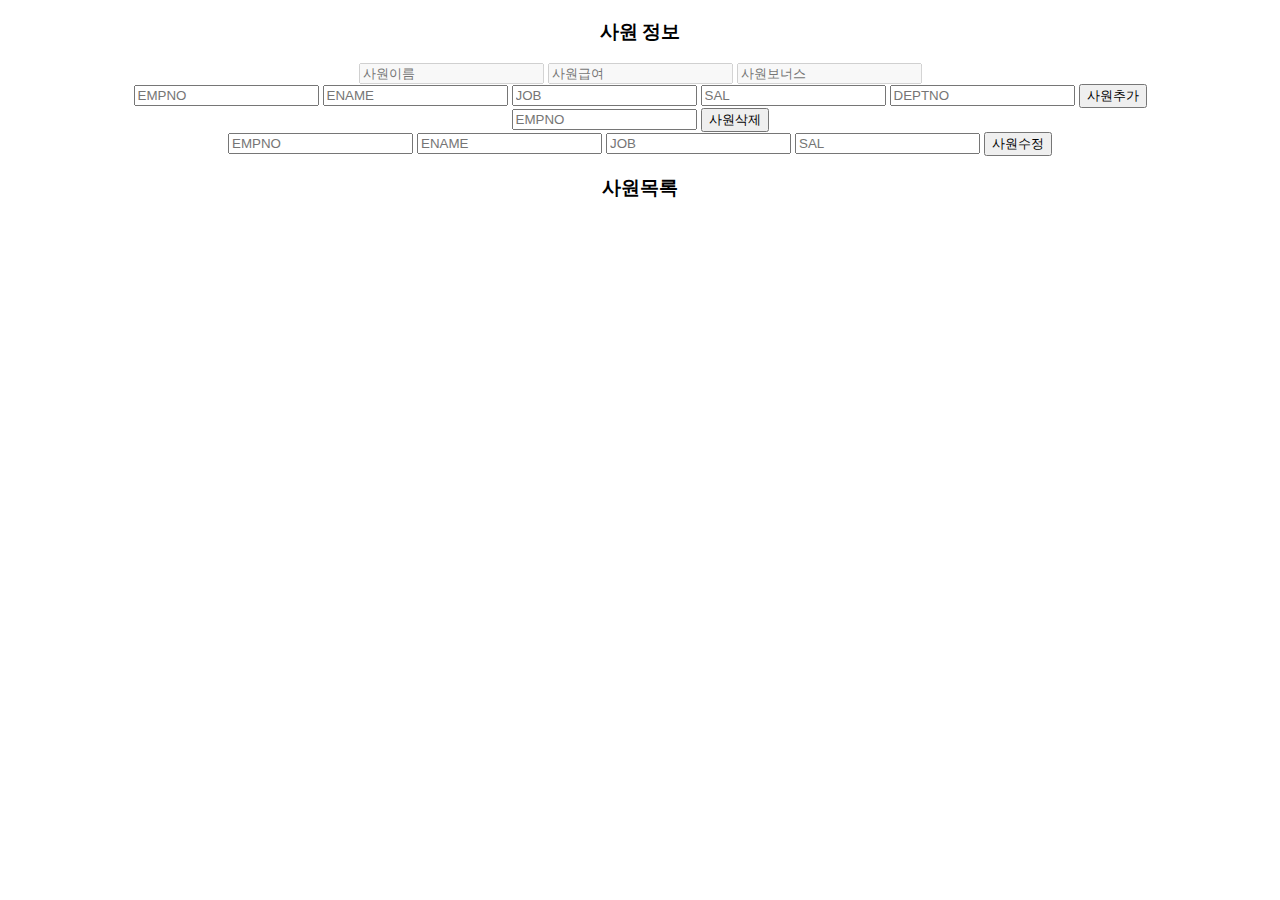
<file: emp/src/main/resources/templates/emp.html>
<!DOCTYPE html>
<html>
<head>
<meta charset="UTF-8">
<title>사원 목록 페이지</title>
<style type="text/css">
body {
	text-align: center;
}

h2 {
	text-align: center;
}

table {
	font-family: arial, sans-serif;
	border-collapse: collapse;
	width: 100%;
}

td, th {
	border: 1px solid #dddddd;
	text-align: center;
	padding: 8px;
}

tr:nth-child(even) {
	background-color: lightgrey;
}

tr:hover {
	cursor: pointer;
}
</style>
</head>
<body>
	<!-- 사원상세정보 -->
	<h3>사원 정보</h3>
	<div>
		<input id="ename" type="text" disabled="disabled" placeholder="사원이름">
		<input id="comm" type="text" disabled="disabled" placeholder="사원급여">
		<input id="sal" type="text" disabled="disabled" placeholder="사원보너스">
	</div>
	<!-- 사원추가 -->
	<input id="i_empno" type="text" placeholder="EMPNO">
	<input id="i_ename" type="text" placeholder="ENAME">
	<input id="i_job" type="text" placeholder="JOB">
	<input id="i_sal" type="text" placeholder="SAL">
	<input id="i_deptno" type="text" placeholder="DEPTNO">
	<button onclick="doInsert()" type="button">사원추가</button>

	<!-- 사원삭제 -->
	<div>
		<input id="d_empno" type="text" placeholder="EMPNO">
		<button onclick="doDelete()" type="button">사원삭제</button>
	</div>
	<!-- 사원수정 -->
	<div>
		<input id="u_empno" type="text" placeholder="EMPNO"> 
		<input id="u_ename" type="text" placeholder="ENAME"> 
		<input id="u_job" type="text" placeholder="JOB"> 
		<input id="u_sal" type="text" placeholder="SAL">
		<button onclick="doUpdate()" type="button">사원수정</button>
	</div>

	<!-- 사원목록 구현하기 -->
	<h3>사원목록</h3>
	<div id="data"></div>
</body>
<script src="https://code.jquery.com/jquery-3.6.1.js"
	integrity="sha256-3zlB5s2uwoUzrXK3BT7AX3FyvojsraNFxCc2vC/7pNI="
	crossorigin="anonymous"></script>
<script type="text/javascript">
	function doSubmit() {
		//AJAX 호출
		$
				.ajax({
					url : '/api/v1/emp',
					contentType : 'application/json',//서버에 json타입으로 보낼 예정(요청)
					type : 'GET',
					dataType : 'json',
					success : function(response) {
						console.log(response)
						var table = "<table align = center><th>EMPNO</th><th>ENAME</th><th>JOB</th><th>HIREDATE</th><th>SAL</th><th>DNAME</th><th>LOC</th> ";
						for ( var i in response) {
							table += "<tr onclick = 'getEmp("
									+ response[i].empno + ")' ><td>"
									+ response[i].empno + "</td><td>"
									+ response[i].ename + "</td><td>"
									+ response[i].job + "</td><td>"
									+ response[i].hiredate + "</td><td>"
									+ response[i].sal + "</td><td>"
									+ response[i].dname + "</td><td>"
									+ response[i].loc + "</td></tr>"
						}
						;
						table += "</table>"
						$("#data").append(table);
					}
				})
	}
	doSubmit()
	function getEmp(empno) {
		$.ajax({
			url : '/api/v1/emp/' + empno,
			contentType : 'application/json',//서버에 json타입으로 보낼 예정(요청)
			type : 'GET',
			dataType : 'json',
			success : function(response) {
				$("#ename").val(response.ename)
				$("#comm").val(response.comm)
				$("#sal").val(response.sal)
			}
		})
	}

	function doInsert() {
		var empno = $("#i_empno").val();
		var ename = $("#i_ename").val();
		var job = $("#i_job").val();
		var sal = $("#i_sal").val();
		var deptno = $("#i_deptno").val();

		var jsonData = {
			"empno" : empno,
			"ename" : ename,
			"job" : job,
			"sal" : sal,
			"deptno" : deptno
		};
		//AJAX 호출
		$.ajax({
			url : '/api/v1/emp/insert',
			contentType : 'application/json',//서버에 json타입으로 보낼 예정(요청)
			type : 'POST',
			data : JSON.stringify(jsonData),
			dataType : 'json',
			success : function(response) {
				console.log(response)
				alert("사원추가완료")
				location.reload();//강제새로고침
			}
		});
	}
	function doDelete() {
		var empno = $("#d_empno").val();
		if (empno == "") {
			alert("사원번호를 입력해주세요")
			$("#d_empno").focus();
			return false;
		}
		if (empno<1 || empno>9999) {
			alert("잘못된 사원번호 입니다")
			$("#d_empno").focus();
			$("#d_empno").val('');
			return false;
		}
		//사원삭제
		$.ajax({
			url : "/api/v1/emp/" + empno,
			type : 'DELETE',
			dataType : 'json',
			success : function(response) {
				console.log(response)
				alert("사원삭제완료")
				location.reload();//강제새로고침
			}
		});
	}
	function doUpdate() {
		var empno = $("#u_empno").val();
		var ename = $('#u_ename').val();
		var job = $("#u_job").val();
		var sal = $("#u_sal").val();

		var jsonData = {
			"empno" : empno,
			"ename" :ename,
			"job" : job,
			"sal" : sal
		};
		$.ajax({
			url : '/api/v1/emp/',
			type : 'PATCH',
			contentType : 'application/json',//서버에 json타입으로 보낼 예정(요청)
			data : JSON.stringify(jsonData),
			dataType : 'json',
			success : function(response) {
				console.log(response);
				alert("사원수정완료");
				location.reload();//강제새로고침
			}
		});
	}
</script>
</html>
</file>
<file: .metadata/.plugins/org.eclipse.wildwebdeveloper.embedder.node/node-v16.14.2-win-x64/node_modules/npm/node_modules/unique-filename/coverage/prettify.css>
.pln{color:#000}@media screen{.str{color:#080}.kwd{color:#008}.com{color:#800}.typ{color:#606}.lit{color:#066}.pun,.opn,.clo{color:#660}.tag{color:#008}.atn{color:#606}.atv{color:#080}.dec,.var{color:#606}.fun{color:red}}@media print,projection{.str{color:#060}.kwd{color:#006;font-weight:bold}.com{color:#600;font-style:italic}.typ{color:#404;font-weight:bold}.lit{color:#044}.pun,.opn,.clo{color:#440}.tag{color:#006;font-weight:bold}.atn{color:#404}.atv{color:#060}}pre.prettyprint{padding:2px;border:1px solid #888}ol.linenums{margin-top:0;margin-bottom:0}li.L0,li.L1,li.L2,li.L3,li.L5,li.L6,li.L7,li.L8{list-style-type:none}li.L1,li.L3,li.L5,li.L7,li.L9{background:#eee}
</file>
<file: .metadata/.plugins/org.eclipse.wildwebdeveloper.embedder.node/node-v16.14.2-win-x64/node_modules/npm/node_modules/unique-filename/coverage/base.css>
body, html {
    margin:0; padding: 0;
}
body {
    font-family: Helvetica Neue, Helvetica,Arial;
    font-size: 10pt;
}
div.header, div.footer {
    background: #eee;
    padding: 1em;
}
div.header {
    z-index: 100;
    position: fixed;
    top: 0;
    border-bottom: 1px solid #666;
    width: 100%;
}
div.footer {
    border-top: 1px solid #666;
}
div.body {
    margin-top: 10em;
}
div.meta {
    font-size: 90%;
    text-align: center;
}
h1, h2, h3 {
    font-weight: normal;
}
h1 {
    font-size: 12pt;
}
h2 {
    font-size: 10pt;
}
pre {
    font-family: Consolas, Menlo, Monaco, monospace;
    margin: 0;
    padding: 0;
    line-height: 1.3;
    font-size: 14px;
    -moz-tab-size: 2;
    -o-tab-size:  2;
    tab-size: 2;
}

div.path { font-size: 110%; }
div.path a:link, div.path a:visited { color: #000; }
table.coverage { border-collapse: collapse; margin:0; padding: 0 }

table.coverage td {
    margin: 0;
    padding: 0;
    color: #111;
    vertical-align: top;
}
table.coverage td.line-count {
    width: 50px;
    text-align: right;
    padding-right: 5px;
}
table.coverage td.line-coverage {
    color: #777 !important;
    text-align: right;
    border-left: 1px solid #666;
    border-right: 1px solid #666;
}

table.coverage td.text {
}

table.coverage td span.cline-any {
    display: inline-block;
    padding: 0 5px;
    width: 40px;
}
table.coverage td span.cline-neutral {
    background: #eee;
}
table.coverage td span.cline-yes {
    background: #b5d592;
    color: #999;
}
table.coverage td span.cline-no {
    background: #fc8c84;
}

.cstat-yes { color: #111; }
.cstat-no { background: #fc8c84; color: #111; }
.fstat-no { background: #ffc520; color: #111 !important; }
.cbranch-no { background:  yellow !important; color: #111; }

.cstat-skip { background: #ddd; color: #111; }
.fstat-skip { background: #ddd; color: #111 !important; }
.cbranch-skip { background: #ddd !important; color: #111; }

.missing-if-branch {
    display: inline-block;
    margin-right: 10px;
    position: relative;
    padding: 0 4px;
    background: black;
    color: yellow;
}

.skip-if-branch {
    display: none;
    margin-right: 10px;
    position: relative;
    padding: 0 4px;
    background: #ccc;
    color: white;
}

.missing-if-branch .typ, .skip-if-branch .typ {
    color: inherit !important;
}

.entity, .metric { font-weight: bold; }
.metric { display: inline-block; border: 1px solid #333; padding: 0.3em; background: white; }
.metric small { font-size: 80%; font-weight: normal; color: #666; }

div.coverage-summary table { border-collapse: collapse; margin: 3em; font-size: 110%; }
div.coverage-summary td, div.coverage-summary table  th { margin: 0; padding: 0.25em 1em; border-top: 1px solid #666; border-bottom: 1px solid #666; }
div.coverage-summary th { text-align: left; border: 1px solid #666; background: #eee; font-weight: normal; }
div.coverage-summary th.file { border-right: none !important; }
div.coverage-summary th.pic { border-left: none !important; text-align: right; }
div.coverage-summary th.pct { border-right: none !important; }
div.coverage-summary th.abs { border-left: none !important; text-align: right; }
div.coverage-summary td.pct { text-align: right; border-left: 1px solid #666; }
div.coverage-summary td.abs { text-align: right; font-size: 90%; color: #444; border-right: 1px solid #666; }
div.coverage-summary td.file { border-left: 1px solid #666; white-space: nowrap;  }
div.coverage-summary td.pic { min-width: 120px !important;  }
div.coverage-summary a:link { text-decoration: none; color: #000; }
div.coverage-summary a:visited { text-decoration: none; color: #777; }
div.coverage-summary a:hover { text-decoration: underline; }
div.coverage-summary tfoot td { border-top: 1px solid #666; }

div.coverage-summary .sorter {
    height: 10px;
    width: 7px;
    display: inline-block;
    margin-left: 0.5em;
    background: url(sort-arrow-sprite.png) no-repeat scroll 0 0 transparent;
}
div.coverage-summary .sorted .sorter {
    background-position: 0 -20px;
}
div.coverage-summary .sorted-desc .sorter {
    background-position: 0 -10px;
}

.high { background: #b5d592 !important; }
.medium { background: #ffe87c !important; }
.low { background: #fc8c84 !important; }

span.cover-fill, span.cover-empty {
    display:inline-block;
    border:1px solid #444;
    background: white;
    height: 12px;
}
span.cover-fill {
    background: #ccc;
    border-right: 1px solid #444;
}
span.cover-empty {
    background: white;
    border-left: none;
}
span.cover-full {
    border-right: none !important;
}
pre.prettyprint {
    border: none !important;
    padding: 0 !important;
    margin: 0 !important;
}
.com { color: #999 !important; }
.ignore-none { color: #999; font-weight: normal; }
</file>
